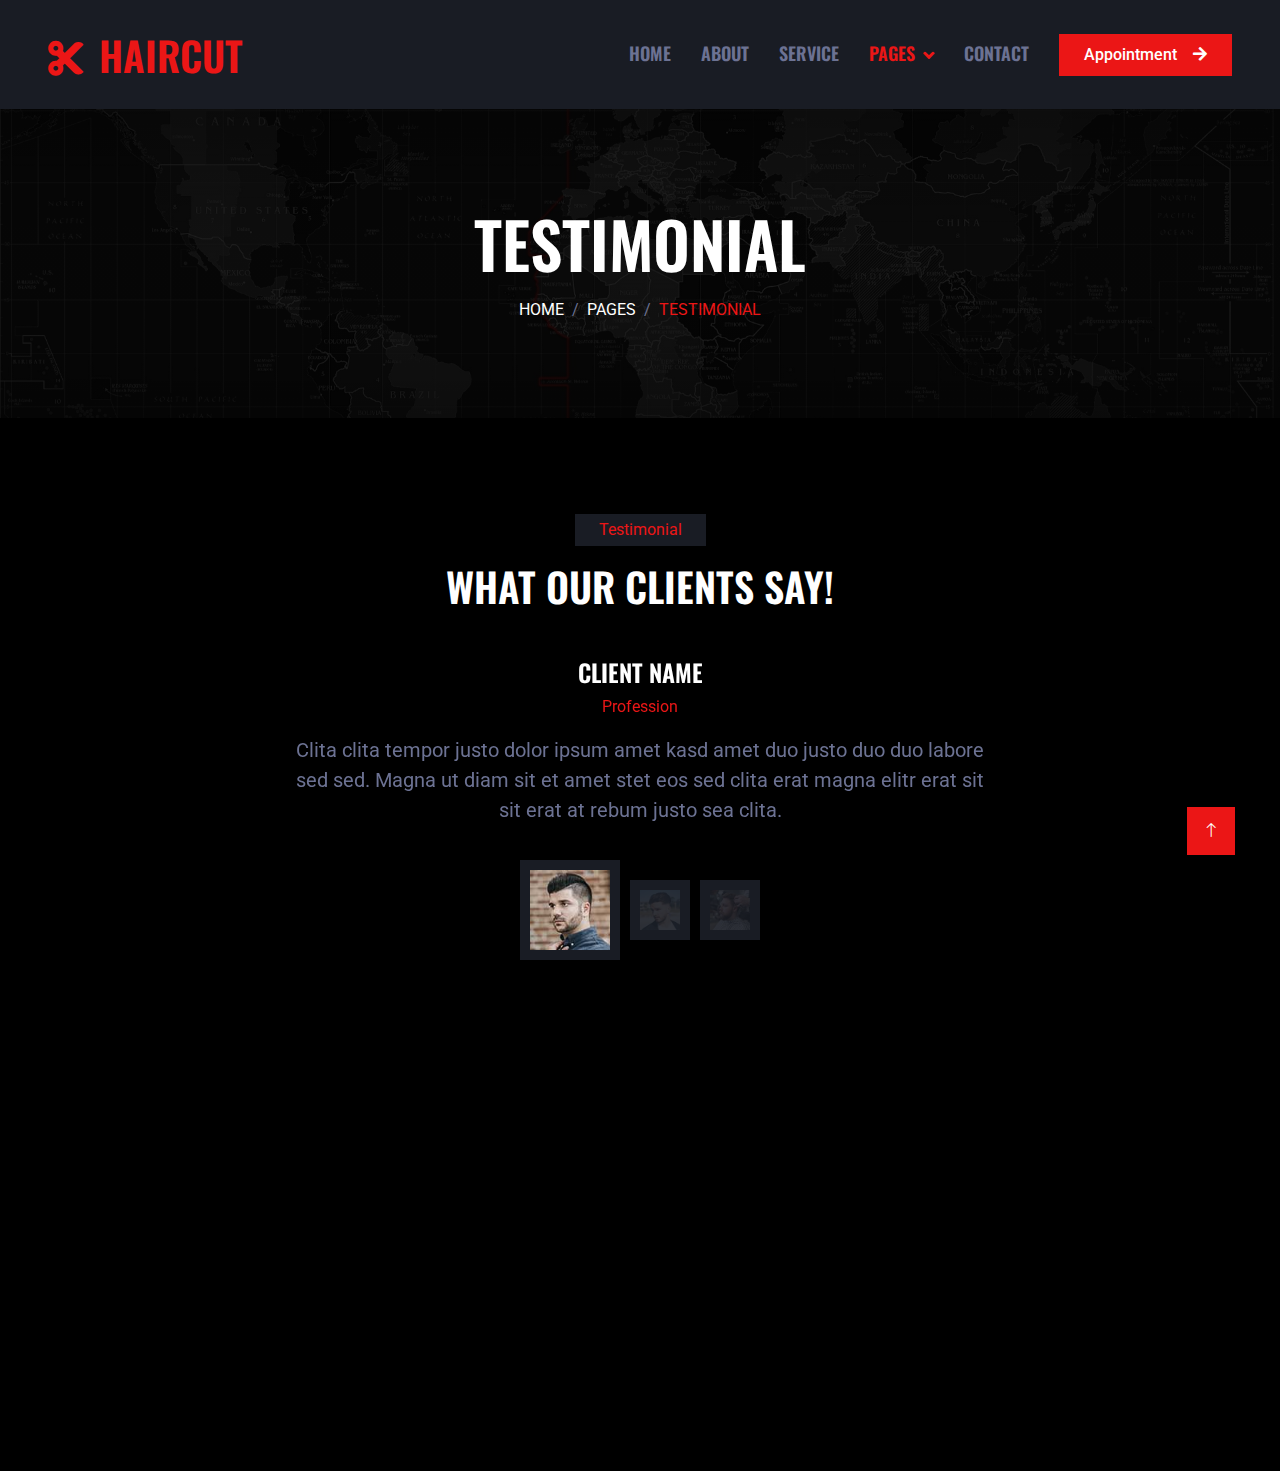
<file: testimonial.html>
<!DOCTYPE html>
<html lang="en">

<head>
    <meta charset="utf-8">
    <title>HairCut - Hair Salon HTML Template</title>
    <meta content="width=device-width, initial-scale=1.0" name="viewport">
    <meta content="" name="keywords">
    <meta content="" name="description">

    <!-- Favicon -->
    <link href="img/favicon.ico" rel="icon">

    <!-- Google Web Fonts -->
    <link rel="preconnect" href="https://fonts.googleapis.com">
    <link rel="preconnect" href="https://fonts.gstatic.com" crossorigin>
    <link href="https://fonts.googleapis.com/css2?family=Roboto:wght@400;500&family=Oswald:wght@600&display=swap" rel="stylesheet">

    <!-- Icon Font Stylesheet -->
    <link href="https://cdnjs.cloudflare.com/ajax/libs/font-awesome/5.10.0/css/all.min.css" rel="stylesheet">
    <link href="https://cdn.jsdelivr.net/npm/bootstrap-icons@1.4.1/font/bootstrap-icons.css" rel="stylesheet">

    <!-- Libraries Stylesheet -->
    <link href="lib/animate/animate.min.css" rel="stylesheet">
    <link href="lib/owlcarousel/assets/owl.carousel.min.css" rel="stylesheet">

    <!-- Customized Bootstrap Stylesheet -->
    <link href="css/bootstrap.min.css" rel="stylesheet">

    <!-- Template Stylesheet -->
    <link href="css/style.css" rel="stylesheet">
</head>

<body>
    <!-- Spinner Start -->
    <div id="spinner" class="show bg-dark position-fixed translate-middle w-100 vh-100 top-50 start-50 d-flex align-items-center justify-content-center">
        <div class="spinner-grow text-primary" style="width: 3rem; height: 3rem;" role="status">
            <span class="sr-only">Loading...</span>
        </div>
    </div>
    <!-- Spinner End -->


    <!-- Navbar Start -->
    <nav class="navbar navbar-expand-lg bg-secondary navbar-dark sticky-top py-lg-0 px-lg-5 wow fadeIn" data-wow-delay="0.1s">
        <a href="index.html" class="navbar-brand ms-4 ms-lg-0">
            <h1 class="mb-0 text-primary text-uppercase"><i class="fa fa-cut me-3"></i>HairCut</h1>
        </a>
        <button type="button" class="navbar-toggler me-4" data-bs-toggle="collapse" data-bs-target="#navbarCollapse">
            <span class="navbar-toggler-icon"></span>
        </button>
        <div class="collapse navbar-collapse" id="navbarCollapse">
            <div class="navbar-nav ms-auto p-4 p-lg-0">
                <a href="index.html" class="nav-item nav-link">Home</a>
                <a href="about.html" class="nav-item nav-link">About</a>
                <a href="service.html" class="nav-item nav-link">Service</a>
                <div class="nav-item dropdown">
                    <a href="#" class="nav-link dropdown-toggle active" data-bs-toggle="dropdown">Pages</a>
                    <div class="dropdown-menu m-0">
                        <a href="price.html" class="dropdown-item">Pricing Plan</a>
                        <a href="team.html" class="dropdown-item">Our Barber</a>
                        <a href="open.html" class="dropdown-item">Working Hours</a>
                        <a href="testimonial.html" class="dropdown-item active">Testimonial</a>
                        <a href="404.html" class="dropdown-item">404 Page</a>
                    </div>
                </div>
                <a href="contact.html" class="nav-item nav-link">Contact</a>
            </div>
            <a href="" class="btn btn-primary rounded-0 py-2 px-lg-4 d-none d-lg-block">Appointment<i class="fa fa-arrow-right ms-3"></i></a>
        </div>
    </nav>
    <!-- Navbar End -->


    <!-- Page Header Start -->
    <div class="container-fluid page-header py-5 mb-5 wow fadeIn" data-wow-delay="0.1s">
        <div class="container text-center py-5">
            <h1 class="display-3 text-white text-uppercase mb-3 animated slideInDown">Testimonial</h1>
            <nav aria-label="breadcrumb animated slideInDown">
                <ol class="breadcrumb justify-content-center text-uppercase mb-0">
                    <li class="breadcrumb-item"><a class="text-white" href="#">Home</a></li>
                    <li class="breadcrumb-item"><a class="text-white" href="#">Pages</a></li>
                    <li class="breadcrumb-item text-primary active" aria-current="page">Testimonial</li>
                </ol>
            </nav>
        </div>
    </div>
    <!-- Page Header End -->


    <!-- Testimonial Start -->
    <div class="container-xxl py-5">
        <div class="container">
            <div class="text-center mx-auto mb-5 wow fadeInUp" data-wow-delay="0.1s" style="max-width: 600px;">
                <p class="d-inline-block bg-secondary text-primary py-1 px-4">Testimonial</p>
                <h1 class="text-uppercase">What Our Clients Say!</h1>
            </div>
            <div class="owl-carousel testimonial-carousel wow fadeInUp" data-wow-delay="0.1s">
                <div class="testimonial-item text-center" data-dot="<img class='img-fluid' src='img/testimonial-1.jpg' alt=''>">
                    <h4 class="text-uppercase">Client Name</h4>
                    <p class="text-primary">Profession</p>
                    <span class="fs-5">Clita clita tempor justo dolor ipsum amet kasd amet duo justo duo duo labore sed sed. Magna ut diam sit et amet stet eos sed clita erat magna elitr erat sit sit erat at rebum justo sea clita.</span>
                </div>
                <div class="testimonial-item text-center" data-dot="<img class='img-fluid' src='img/testimonial-2.jpg' alt=''>">
                    <h4 class="text-uppercase">Client Name</h4>
                    <p class="text-primary">Profession</p>
                    <span class="fs-5">Clita clita tempor justo dolor ipsum amet kasd amet duo justo duo duo labore sed sed. Magna ut diam sit et amet stet eos sed clita erat magna elitr erat sit sit erat at rebum justo sea clita.</span>
                </div>
                <div class="testimonial-item text-center" data-dot="<img class='img-fluid' src='img/testimonial-3.jpg' alt=''>">
                    <h4 class="text-uppercase">Client Name</h4>
                    <p class="text-primary">Profession</p>
                    <span class="fs-5">Clita clita tempor justo dolor ipsum amet kasd amet duo justo duo duo labore sed sed. Magna ut diam sit et amet stet eos sed clita erat magna elitr erat sit sit erat at rebum justo sea clita.</span>
                </div>
            </div>      
        </div>
    </div>
    <!-- Testimonial End -->


    <!-- Footer Start -->
    <div class="container-fluid bg-secondary text-light footer mt-5 pt-5 wow fadeIn" data-wow-delay="0.1s">
        <div class="container py-5">
            <div class="row g-5">
                <div class="col-lg-4 col-md-6">
                    <h4 class="text-uppercase mb-4">Get In Touch</h4>
                    <div class="d-flex align-items-center mb-2">
                        <div class="btn-square bg-dark flex-shrink-0 me-3">
                            <span class="fa fa-map-marker-alt text-primary"></span>
                        </div>
                        <span>123 Street, New York, USA</span>
                    </div>
                    <div class="d-flex align-items-center mb-2">
                        <div class="btn-square bg-dark flex-shrink-0 me-3">
                            <span class="fa fa-phone-alt text-primary"></span>
                        </div>
                        <span>+012 345 67890</span>
                    </div>
                    <div class="d-flex align-items-center">
                        <div class="btn-square bg-dark flex-shrink-0 me-3">
                            <span class="fa fa-envelope-open text-primary"></span>
                        </div>
                        <span>info@example.com</span>
                    </div>
                </div>
                <div class="col-lg-4 col-md-6">
                    <h4 class="text-uppercase mb-4">Quick Links</h4>
                    <a class="btn btn-link" href="">About Us</a>
                    <a class="btn btn-link" href="">Contact Us</a>
                    <a class="btn btn-link" href="">Our Services</a>
                    <a class="btn btn-link" href="">Terms & Condition</a>
                    <a class="btn btn-link" href="">Support</a>
                </div>
                <div class="col-lg-4 col-md-6">
                    <h4 class="text-uppercase mb-4">Newsletter</h4>
                    <div class="position-relative mb-4">
                        <input class="form-control border-0 w-100 py-3 ps-4 pe-5" type="text" placeholder="Your email">
                        <button type="button" class="btn btn-primary py-2 position-absolute top-0 end-0 mt-2 me-2">SignUp</button>
                    </div>
                    <div class="d-flex pt-1 m-n1">
                        <a class="btn btn-lg-square btn-dark text-primary m-1" href=""><i class="fab fa-twitter"></i></a>
                        <a class="btn btn-lg-square btn-dark text-primary m-1" href=""><i class="fab fa-facebook-f"></i></a>
                        <a class="btn btn-lg-square btn-dark text-primary m-1" href=""><i class="fab fa-youtube"></i></a>
                        <a class="btn btn-lg-square btn-dark text-primary m-1" href=""><i class="fab fa-linkedin-in"></i></a>
                    </div>
                </div>
            </div>
        </div>
        <div class="container">
            <div class="copyright">
                <div class="row">
                    <div class="col-md-6 text-center text-md-start mb-3 mb-md-0">
                        &copy; <a class="border-bottom" href="#">Your Site Name</a>, All Right Reserved.
                    </div>
                    <div class="col-md-6 text-center text-md-end">
                        <!--/*** This template is free as long as you keep the footer author’s credit link/attribution link/backlink. If you'd like to use the template without the footer author’s credit link/attribution link/backlink, you can purchase the Credit Removal License from "https://htmlcodex.com/credit-removal". Thank you for your support. ***/-->
                        Designed By <a class="border-bottom" href="https://htmlcodex.com">HTML Codex</a>
                    </div>
                </div>
            </div>
        </div>
    </div>
    <!-- Footer End -->


    <!-- Back to Top -->
    <a href="#" class="btn btn-primary btn-lg-square back-to-top"><i class="bi bi-arrow-up"></i></a>


    <!-- JavaScript Libraries -->
    <script src="https://code.jquery.com/jquery-3.4.1.min.js"></script>
    <script src="https://cdn.jsdelivr.net/npm/bootstrap@5.0.0/dist/js/bootstrap.bundle.min.js"></script>
    <script src="lib/wow/wow.min.js"></script>
    <script src="lib/easing/easing.min.js"></script>
    <script src="lib/waypoints/waypoints.min.js"></script>
    <script src="lib/owlcarousel/owl.carousel.min.js"></script>

    <!-- Template Javascript -->
    <script src="js/main.js"></script>
</body>

</html>
</file>
<file: css/style.css>
/********** Template CSS **********/
:root {
    --primary: #EB1616;
    --secondary: #191C24;
    --light: #6C7293;
    --dark: #000000;
}

.back-to-top {
    position: fixed;
    display: none;
    right: 45px;
    bottom: 45px;
    z-index: 99;
}


/*** Spinner ***/
#spinner {
    opacity: 0;
    visibility: hidden;
    transition: opacity .5s ease-out, visibility 0s linear .5s;
    z-index: 99999;
}

#spinner.show {
    transition: opacity .5s ease-out, visibility 0s linear 0s;
    visibility: visible;
    opacity: 1;
}


/*** Button ***/
.btn {
    font-weight: 500;
    transition: .5s;
}

.btn-square {
    width: 38px;
    height: 38px;
}

.btn-sm-square {
    width: 32px;
    height: 32px;
}

.btn-lg-square {
    width: 48px;
    height: 48px;
}

.btn-square,
.btn-sm-square,
.btn-lg-square {
    padding: 0;
    display: flex;
    align-items: center;
    justify-content: center;
    font-weight: normal;
}


/*** Navbar ***/
.navbar .dropdown-toggle::after {
    border: none;
    content: "\f107";
    font-family: "Font Awesome 5 Free";
    font-weight: 900;
    vertical-align: middle;
    margin-left: 8px;
}

.navbar .navbar-nav .nav-link {
    margin-right: 30px;
    padding: 40px 0;
    color: var(--light);
    font-family: 'Oswald', sans-serif;
    font-size: 18px;
    font-weight: 600;
    text-transform: uppercase;
    outline: none;
}

.navbar .navbar-nav .nav-link:hover,
.navbar .navbar-nav .nav-link.active {
    color: var(--primary);
}

.navbar.sticky-top {
    top: -100px;
    transition: .5s;
}

@media (max-width: 991.98px) {
    .navbar .navbar-nav .nav-link,
    .navbar.shadow-sm .navbar-nav .nav-link {
        margin-right: 0;
        padding: 10px 0;
    }

    .navbar .navbar-nav {
        margin-top: 8px;
        border-top: 1px solid var(--light);
    }
}

@media (min-width: 992px) {
    .navbar.shadow-sm .navbar-nav .nav-link {
        padding: 20px 0;
    }

    .navbar .nav-item .dropdown-menu {
        display: block;
        border: none;
        margin-top: 0;
        top: 150%;
        opacity: 0;
        visibility: hidden;
        transition: .5s;
    }

    .navbar .nav-item:hover .dropdown-menu {
        top: 100%;
        visibility: visible;
        transition: .5s;
        opacity: 1;
    }
}


/*** Header ***/
.carousel-caption {
    top: 0;
    left: 0;
    right: 0;
    bottom: 0;
    background: rgba(0, 0, 0, .85);
    z-index: 1;
}

.carousel-control-prev,
.carousel-control-next {
    width: 10%;
}

.carousel-control-prev-icon,
.carousel-control-next-icon {
    width: 3rem;
    height: 3rem;
}

@media (max-width: 768px) {
    #header-carousel .carousel-item {
        position: relative;
        min-height: 450px;
    }

    #header-carousel .carousel-item img {
        position: absolute;
        width: 100%;
        height: 100%;
        object-fit: cover;
    }
}

.page-header {
    background: linear-gradient(rgba(0, 0, 0, .85), rgba(0, 0, 0, .85)), url(../img/carousel-1.jpg) center center no-repeat;
    background-size: cover;
}

.breadcrumb-item + .breadcrumb-item::before {
    color: var(--light);
}


/*** Service ***/
.service-item .btn {
    position: absolute;
    right: -50px;
    bottom: -50px;
    width: 50px;
    height: 50px;
    color: var(--primary);
    background: var(--dark);
    opacity: 0;
}

.service-item:hover .btn {
    right: 0;
    bottom: 0;
    opacity: 1;
}


/*** Team ***/
.team-item .team-img::before,
.team-item .team-img::after {
    position: absolute;
    content: "";
    width: 0;
    height: 100%;
    top: 0;
    left: 0;
    background: rgba(0, 0, 0, .85);
    transition: .5s;
}

.team-item .team-img::after {
    left: auto;
    right: 0;
}

.team-item:hover .team-img::before,
.team-item:hover .team-img::after {
    width: 50%;
}

.team-item .team-img .team-social {
    position: absolute;
    width: 100%;
    height: 100%;
    top: 0;
    left: 0;
    display: flex;
    align-items: center;
    justify-content: center;
    transition: .5s;
    z-index: 3;
    opacity: 0;
}

.team-item:hover .team-img .team-social {
    transition-delay: .3s;
    opacity: 1;
}

.team-item .team-social .btn {
    display: inline-flex;
    margin: 0 3px;
    color: var(--primary);
    background: var(--dark);
}

.team-item .team-social .btn:hover {
    color: #FFFFFF;
    background: var(--primary);
}


/*** Testimonial ***/
.testimonial-carousel {
    max-width: 700px;
    margin: 0 auto;
}

.testimonial-carousel .owl-dots {
    margin-top: 35px;
    height: 100px;
    display: flex;
    align-items: center;
    justify-content: center;
}

.testimonial-carousel .owl-dots .owl-dot {
    width: 60px;
    height: 60px;
    margin: 0 5px;
    padding: 10px;
    background: var(--secondary);
    transition: .5s;
}

.testimonial-carousel .owl-dots .owl-dot.active {
    width: 100px;
    height: 100px;
}

.testimonial-carousel .owl-dots .owl-dot img {
    opacity: .1;
    transition: .5s;
}

.testimonial-carousel .owl-dots .owl-dot.active img {
    opacity: 1;
}


/*** Footer ***/
.footer .btn.btn-link {
    display: block;
    margin-bottom: 5px;
    padding: 0;
    text-align: left;
    color: var(--light);
    font-size: 15px;
    font-weight: normal;
    text-transform: capitalize;
    transition: .3s;
}

.footer .btn.btn-link::before {
    position: relative;
    content: "\f105";
    font-family: "Font Awesome 5 Free";
    font-weight: 900;
    margin-right: 10px;
}

.footer .btn.btn-link:hover {
    color: var(--primary);
    letter-spacing: 1px;
    box-shadow: none;
}

.footer .copyright {
    padding: 1.5rem;
    font-size: 15px;
    background: var(--dark);
}

.footer .copyright a {
    color: var(--light);
}

.footer .copyright a:hover {
    color: var(--primary);
}

.div p a:hover{
    color:white;
}

#center{
  text-align:center;
  justify-content: center;
}

.notbold{
  font-weight: normal;
}
</file>
